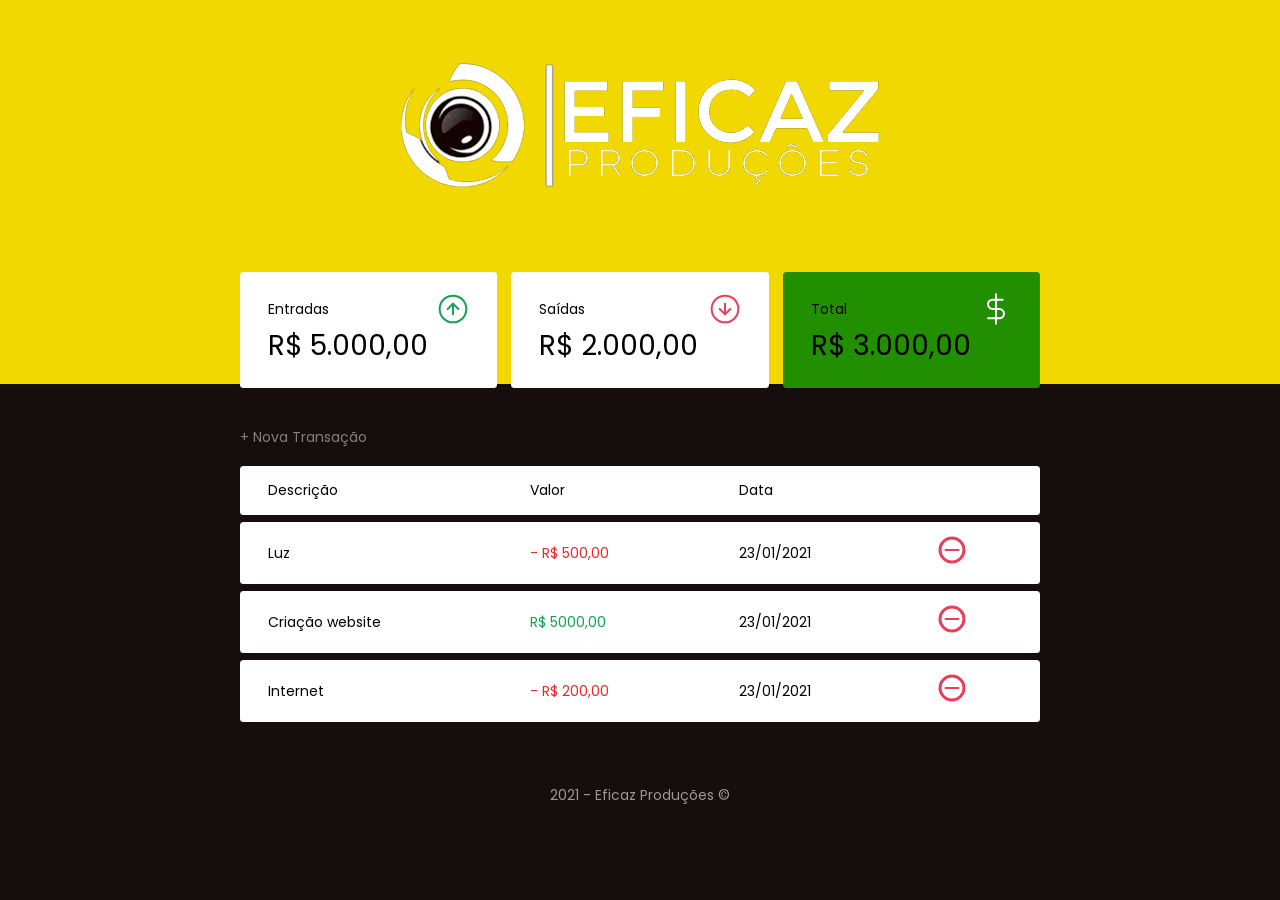
<file: aula1/index.html>
<!DOCTYPE html>
<html lang="pt-br">

<head>
    <meta charset="UTF-8">
    <meta http-equiv="X-UA-Compatible" content="IE=edge">
    <meta name="viewport" content="width=device-width, initial-scale=1.0">
    <title>Eficaz.Finance$</title>
    <link rel="stylesheet" href="./styles.css">
    <link rel="preconnect" href="https://fonts.googleapis.com">
    <link rel="preconnect" href="https://fonts.gstatic.com" crossorigin>
    <link href="https://fonts.googleapis.com/css2?family=Poppins:ital,wght@0,100;0,400;0,700;1,100;1,400;1,700&display=swap"
        rel="stylesheet">
</head>

<body>

    <header>
        <img src="./logoeficaz.png" alt="Logo Eficaz Produções" id='image'>
    </header>
    <main class="container">

        <section id="balance">
            <h2 class="sr-only">Balanço</h2>

            <div class="card">
                <h3>
                    <spam>Entradas</spam>
                    <img src='./assets/income.svg' alt='Entradas'>
                </h3>
                <p>R$ 5.000,00</p>
            </div>

            <div class="card">
                <h3>
                    <spam>Saídas</spam>
                    <img src='./assets/expense.svg' alt="Saídas">
                </h3>
                <p>R$ 2.000,00</p>
            </div>

            <div class="card total">
                <h3>
                    <spam>Total</spam>
                    <img src="./assets/total.svg" alt="Total">
                </h3>
                <p>R$ 3.000,00</p>
            </div>

        </section>
        <section id="transaction">
            <h2 class="sr-only">Transações</h2>

            <a href='#'
            onclick="Modal.open()"
            class='button new'>+ Nova Transação</a>

            <table id="data-table">
                <thead>
                    <tr>
                        <th>Descrição</th>
                        <th>Valor</th>
                        <th>Data</th>
                        <th></th>
                    </tr>
                </thead>
                <tbody>
                    <tr>
                        <td class='description'>Luz</td>
                        <td class='expense'>- R$ 500,00</td>
                        <td class='date'>23/01/2021</td>
                        <td>
                            <img src="./assets/minus.svg" alt="Remover Transação">
                        </td>
                    </tr>
                    <tr>
                        <td class='description'>Criação website</td>
                        <td class='income'>R$ 5000,00</td>
                        <td class='date'>23/01/2021</td>
                        <td>
                            <img src="./assets/minus.svg" alt="Remover Transação">
                        </td>
                    </tr>
                    <tr>
                        <td class='description'>Internet</td>
                        <td class='expense'>- R$ 200,00</td>
                        <td class='date'>23/01/2021</td>
                        <td>
                            <img src="./assets/minus.svg" alt="Remover Transação">
                        </td>
                    </tr>
                </tbody>
            </table>
        </section>
    </main>

        <div class="modal-overlay">
            <div class='modal'>
               <div id="form">
                   <h2>Nova Transação</h2>
                   <form action="">
                       <div class="input-group">
                            <label class='sr-only' for="description">Descrição</label>
                            <input type="text" id="description" name="description" placeholder="Descrição">
                       </div>

                       <div class="input-group">
                            <label class='sr-only' for="amount">Valor</label>
                            <input type="number" step="0.01" id="amount" name="amount" placeholder="0,00">
                            <small class="help">Use o sinal - (negativo) para despesas, e , (vírgula) para casas decimais</small>
                        </div>

                        <div class="input-group">
                            <label class='sr-only' for="date">Data</label>
                            <input type="date" id="date" name="date" placeholder="01/01/2021">
                        </div>

                        <div class='input-group actions'>
                            <a href='#' 
                            onclick="Modal.close()"
                            class='button cancel'>Cancelar</a>
                            <button>Salvar</button>
                        </div>  
                   </form>
               </div>
            </div>
        </div>
    <footer>
        <p>2021 - Eficaz Produções &copy;</p>
    </footer>

    <script src="script.js"></script>

</body>

</html>
</file>
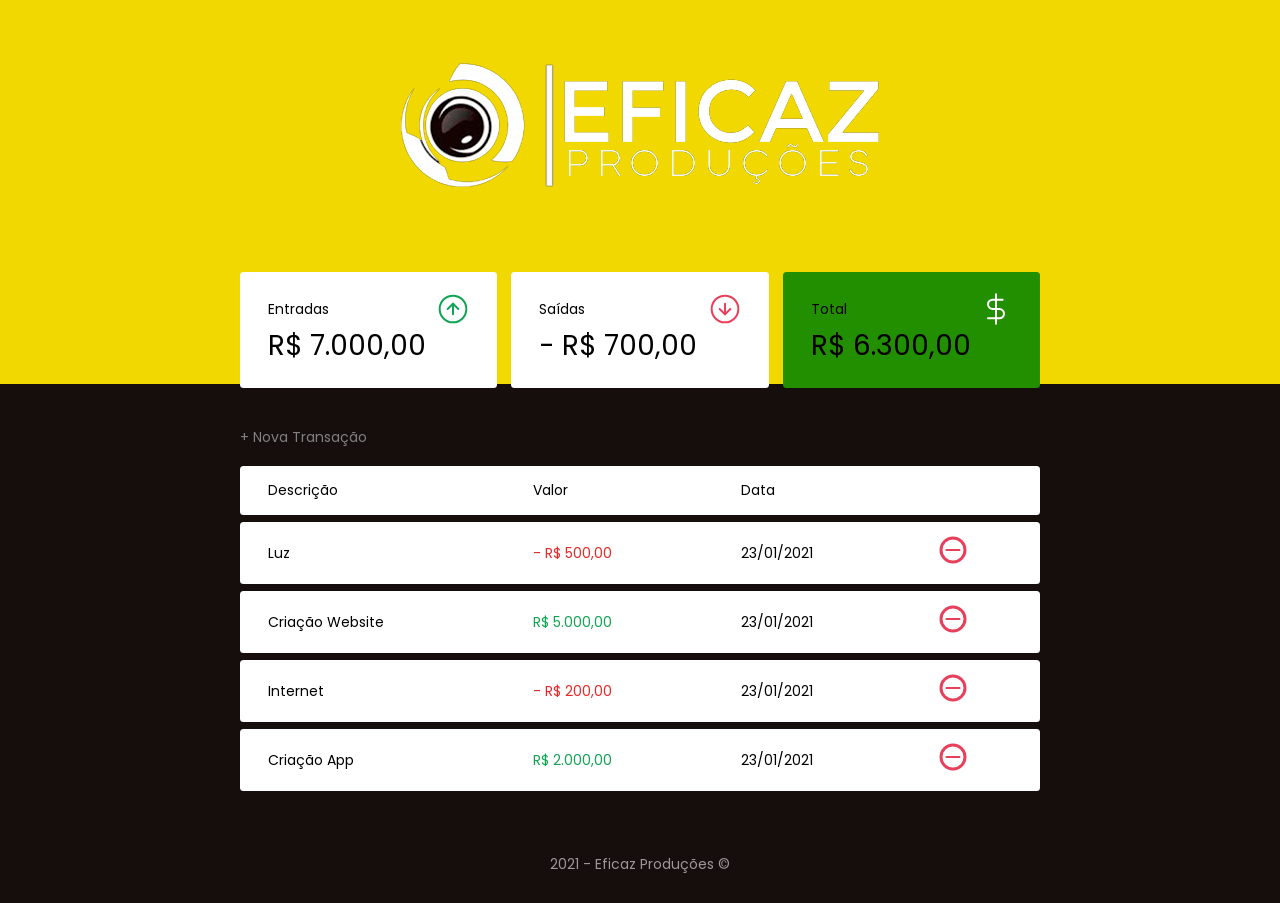
<file: Organizador_Financas/index.html>
<!DOCTYPE html>
<html lang="pt-br">

<head>
    <meta charset="UTF-8">
    <meta http-equiv="X-UA-Compatible" content="IE=edge">
    <meta name="viewport" content="width=device-width, initial-scale=1.0">
    <title>Eficaz.Finance$</title>
    <link rel="stylesheet" href="./styles.css">
    <link rel="preconnect" href="https://fonts.googleapis.com">
    <link rel="preconnect" href="https://fonts.gstatic.com" crossorigin>
    <link href="https://fonts.googleapis.com/css2?family=Poppins:ital,wght@0,100;0,400;0,700;1,100;1,400;1,700&display=swap"
        rel="stylesheet">
</head>

<body>

    <header>
        <img src="./logoeficaz.png" alt="Logo Eficaz Produções" id='image'>
    </header>
    <main class="container">

        <section id="balance">
            <h2 class="sr-only">Balanço</h2>

            <div class="card">
                <h3>
                    <spam>Entradas</spam>
                    <img src='./assets/income.svg' alt='Entradas'>
                </h3>
                <p id="incomeDisplay">R$ 0,00</p>
            </div>

            <div class="card">
                <h3>
                    <spam>Saídas</spam>
                    <img src='./assets/expense.svg' alt="Saídas">
                </h3>
                <p id="expenseDisplay">R$ 0,00</p>
            </div>

            <div class="card total"
                 id="cardTotal">
                <h3>
                    <spam>Total</spam>
                    <img src="./assets/total.svg" alt="Total">
                </h3>
                <p id="totalDisplay">R$ 0,00</p>
            </div>

        </section>
        <section id="transaction">
            <h2 class="sr-only">Transações</h2>

            <a href='#'
            onclick="Modal.open()"
            class='button new'>+ Nova Transação</a>

            <table id="data-table">
                <thead>
                    <tr>
                        <th>Descrição</th>
                        <th>Valor</th>
                        <th>Data</th>
                        <th></th>
                    </tr>
                </thead>
                <tbody>
                </tbody>
            </table>
        </section>
    </main>

        <div class="modal-overlay">
            <div class='modal'>
               <div id="form">
                   <h2>Nova Transação</h2>
                   <form action="" onsubmit="Form.submit(event)">
                       <div class="input-group">
                            <label class='sr-only' for="description">Descrição</label>
                            <input type="text" id="description" name="description" placeholder="Descrição">
                       </div>

                       <div class="input-group">
                            <label class='sr-only' for="amount">Valor</label>
                            <input type="number" step="0.01" id="amount" name="amount" placeholder="0,00">
                            <small class="help">Use o sinal - (negativo) para despesas, e , (vírgula) para casas decimais</small>
                        </div>

                        <div class="input-group">
                            <label class='sr-only' for="date">Data</label>
                            <input type="date" id="date" name="date" placeholder="01/01/2021">
                        </div>

                        <div class='input-group actions'>
                            <a href='#' 
                            onclick="Modal.close()"
                            class='button cancel'>Cancelar</a>
                            <button>Salvar</button>
                        </div>  
                   </form>
               </div>
            </div>
        </div>
    <footer>
        <p>2021 - Eficaz Produções &copy;</p>
    </footer>

    <script src="script.js"></script>

</body>

</html>
</file>
<file: aula1/styles.css>
/*GLOBAL*/
:root{
    --black: black;
    --green: #49AA26;
    --light_green: #3dd705;
    --red: #e92929;
}
* {
    margin: 0;
    padding: 0;
    box-sizing: border-box;
}

html{
    font-size: 93.75%;
}

body{
    background: #160d0d;
    font-family: 'Poppins';
}

.sr-only{
    position: absolute;
    width: 1px;
    height: 1px;
    padding: 0;
    margin: -1px;
    overflow: hidden;
    clip: rect(0,0,0,0);
    white-space: nowrap;
    border-width: 0;    
}

.container{
    width: min(90vw, 800px);
    margin: auto;
}
 /*TITLES*/
 h2{
     margin-top: 3.2rem;
 }

  /*LINKS AND BUTTONS*/
  a{
      color:grey;
      text-decoration: none;
  }

  a:hover{
      color: rgb(196, 186, 186);
  }
  button {
    width: 100%;
    height: 50px;

    border: none;

    color: white;
    background: var(--green);

    padding: 0;

    border-radius: 0.25rem;

    cursor: pointer;
    }

    button:hover{
    background: var(--light_green);
    }
  .button.new{
    display: inline-block;
    margin-bottom: .8rem;
  }

  .button.cancel{
    color: var(--red);
    border: 2px var(--red) solid;
    border-radius: 0.25rem;
    width: 48%;
    height: 50px;

    display: flex;
    align-items: center;
    justify-content: center;

    opacity: 0.6;
  }
 /*HEADER*/
header{
    background-color: rgb(240, 216, 0);
    padding: 2rem 0 10rem;
    text-align: center;
}

#logo{
    color: rgb(0, 0, 0);
    font-weight: 100;
    
}

 /*BALANCE*/
 #balance{
     margin-top: -8rem;
     margin-bottom: 0.8rem;
     color: var(--black);
     font-weight: normal;
 }

 #balance h2{
     color: white;
     margin-top: 0;
     
 }


 /*CARDS*/
 .card{
     background: white;
     padding: 1.5rem 2rem;
     border-radius: 0.25rem;
     color: var(--black);
     margin-bottom: 2rem;
 }


 .card h3{
    font-weight: normal;
    font-size: 1rem;

    display: flex;
    align-items: center;
    justify-content: space-between;
 }

 .card p{
    line-height: 3rem;
    font-size: 2rem;
 }

 .card.total{
     background: rgb(34, 143, 1);
 }
 /*TABLE*/
#transaction{
    display: block;
    width: 100%;
    overflow-x: auto;
 }
#data-table{
    width: 100%;
    border-spacing: 0 0.5rem;
}
table thead tr th:first-child,
table tbody tr td:first-child{
    border-radius: 0.25rem 0 0 0.25rem;
}

table thead tr th:last-child,
table tbody tr td:last-child{
    border-radius: 0 0.25rem 0.25rem 0;
}
table thead th{
    background: white;
    font-weight: normal;
    color: black;
    padding: 1rem 2rem;
    text-align: left;
}

table thead tr{
    opacity: 1;
}

table tbody tr:hover{
    opacity: 0.9;
}

table tbody td{
    background: white;
    font-weight: normal;
    padding: 1rem 2rem;
}

td.description{
    color: black
}

td.income{
    color: #12a454;
}

td.expense{
    color: #e92929;
}

/*MODAL*/
.modal-overlay{
    width: 100%;
    height: 100%;

    background-color: rgba(0,0,0, 0.7);
    position: fixed;
    top: 0;
    display: flex;
    align-items: center;
    justify-content: center;
    opacity: 0;
    visibility: hidden;
    z-index: 999;
}
.modal-overlay.active{
    opacity: 1;
    visibility: visible;
}
.modal{
    background: #F0F2F5;
    padding: 2.4rem;
    width: 70%;
    max-width: 500px;
    
    position: relative;
    z-index: 1;
}
/*FORM*/
#form{
    max-width: 500px;
    
}

#form h2{
    margin-top: 0;
}

input{
    border: none;
    border-radius: 0.2rem;
    padding: 0.8rem;
    width: 100%;
}

.input-group{
    margin-top: 0.8rem;
}

.input-group small{
    opacity: 0.4;
}

.input-group.actions{
    display: flex;
    justify-content: space-between;
    align-items: center;
}

.input-group.actions.button,
.input-group.actions button {
    width: 48%;
}
 /*FOOTER*/
 footer{
     text-align: center;
     padding:  4rem 0 2rem;
     color: whitesmoke;
     opacity: 0.6;
 }

  /*RESPONSIVE*/
  @media (min-width:800px){
    html{
        font-size: 87.5%;
    }

    #balance{
        display: grid;
        grid-template-columns: repeat(3, 1fr);
        gap: 1rem;
    }
  }
</file>
<file: Organizador_Financas/styles.css>
/*GLOBAL*/
:root{
    --black: black;
    --green: #49AA26;
    --light_green: #3dd705;
    --red: #e92929;
}
* {
    margin: 0;
    padding: 0;
    box-sizing: border-box;
}

html{
    font-size: 93.75%;
}

body{
    background: #160d0d;
    font-family: 'Poppins';
}

.sr-only{
    position: absolute;
    width: 1px;
    height: 1px;
    padding: 0;
    margin: -1px;
    overflow: hidden;
    clip: rect(0,0,0,0);
    white-space: nowrap;
    border-width: 0;    
}

.container{
    width: min(90vw, 800px);
    margin: auto;
}
 /*TITLES*/
 h2{
     margin-top: 3.2rem;
 }

  /*LINKS AND BUTTONS*/
  a{
      color:grey;
      text-decoration: none;
  }

  a:hover{
      color: rgb(196, 186, 186);
  }
  button {
    width: 100%;
    height: 50px;

    border: none;

    color: white;
    background: var(--green);

    padding: 0;

    border-radius: 0.25rem;

    cursor: pointer;
    }

    button:hover{
    background: var(--light_green);
    }
  .button.new{
    display: inline-block;
    margin-bottom: .8rem;
  }

  .button.cancel{
    color: var(--red);
    border: 2px var(--red) solid;
    border-radius: 0.25rem;
    width: 48%;
    height: 50px;

    display: flex;
    align-items: center;
    justify-content: center;

    opacity: 0.6;
  }
 /*HEADER*/
header{
    background-color: rgb(240, 216, 0);
    padding: 2rem 0 10rem;
    text-align: center;
}

#logo{
    color: rgb(0, 0, 0);
    font-weight: 100;
    
}

 /*BALANCE*/
 #balance{
     margin-top: -8rem;
     margin-bottom: 0.8rem;
     color: var(--black);
     font-weight: normal;
 }

 #balance h2{
     color: white;
     margin-top: 0;
     
 }


 /*CARDS*/
 .card{
     background: white;
     padding: 1.5rem 2rem;
     border-radius: 0.25rem;
     color: var(--black);
     margin-bottom: 2rem;
 }


 .card h3{
    font-weight: normal;
    font-size: 1rem;

    display: flex;
    align-items: center;
    justify-content: space-between;
 }

 .card p{
    line-height: 3rem;
    font-size: 2rem;
 }

 .card.total{
     background: rgb(34, 143, 1);
 }
 /*TABLE*/
#transaction{
    display: block;
    width: 100%;
    overflow-x: auto;
 }
#data-table{
    width: 100%;
    border-spacing: 0 0.5rem;
}
table thead tr th:first-child,
table tbody tr td:first-child{
    border-radius: 0.25rem 0 0 0.25rem;
}

table thead tr th:last-child,
table tbody tr td:last-child{
    border-radius: 0 0.25rem 0.25rem 0;
}
table thead th{
    background: white;
    font-weight: normal;
    color: black;
    padding: 1rem 2rem;
    text-align: left;
}

table thead tr{
    opacity: 1;
}

table tbody tr:hover{
    opacity: 0.9;
}

table tbody td{
    background: white;
    font-weight: normal;
    padding: 1rem 2rem;
}

td.description{
    color: black
}

td.income{
    color: #12a454;
}

td.expense{
    color: #e92929;
}

/*MODAL*/
.modal-overlay{
    width: 100%;
    height: 100%;

    background-color: rgba(0,0,0, 0.7);
    position: fixed;
    top: 0;
    display: flex;
    align-items: center;
    justify-content: center;
    opacity: 0;
    visibility: hidden;
    z-index: 999;
}
.modal-overlay.active{
    opacity: 1;
    visibility: visible;
}
.modal{
    background: #F0F2F5;
    padding: 2.4rem;
    width: 70%;
    max-width: 500px;
    
    position: relative;
    z-index: 1;
}
/*FORM*/
#form{
    max-width: 500px;
    
}

#form h2{
    margin-top: 0;
}

input{
    border: none;
    border-radius: 0.2rem;
    padding: 0.8rem;
    width: 100%;
}

.input-group{
    margin-top: 0.8rem;
}

.input-group small{
    opacity: 0.4;
}

.input-group.actions{
    display: flex;
    justify-content: space-between;
    align-items: center;
}

.input-group.actions.button,
.input-group.actions button {
    width: 48%;
}
 /*FOOTER*/
 footer{
     text-align: center;
     padding:  4rem 0 2rem;
     color: whitesmoke;
     opacity: 0.6;
 }

  /*RESPONSIVE*/
  @media (min-width:800px){
    html{
        font-size: 87.5%;
    }

    #balance{
        display: grid;
        grid-template-columns: repeat(3, 1fr);
        gap: 1rem;
    }
  }
</file>
